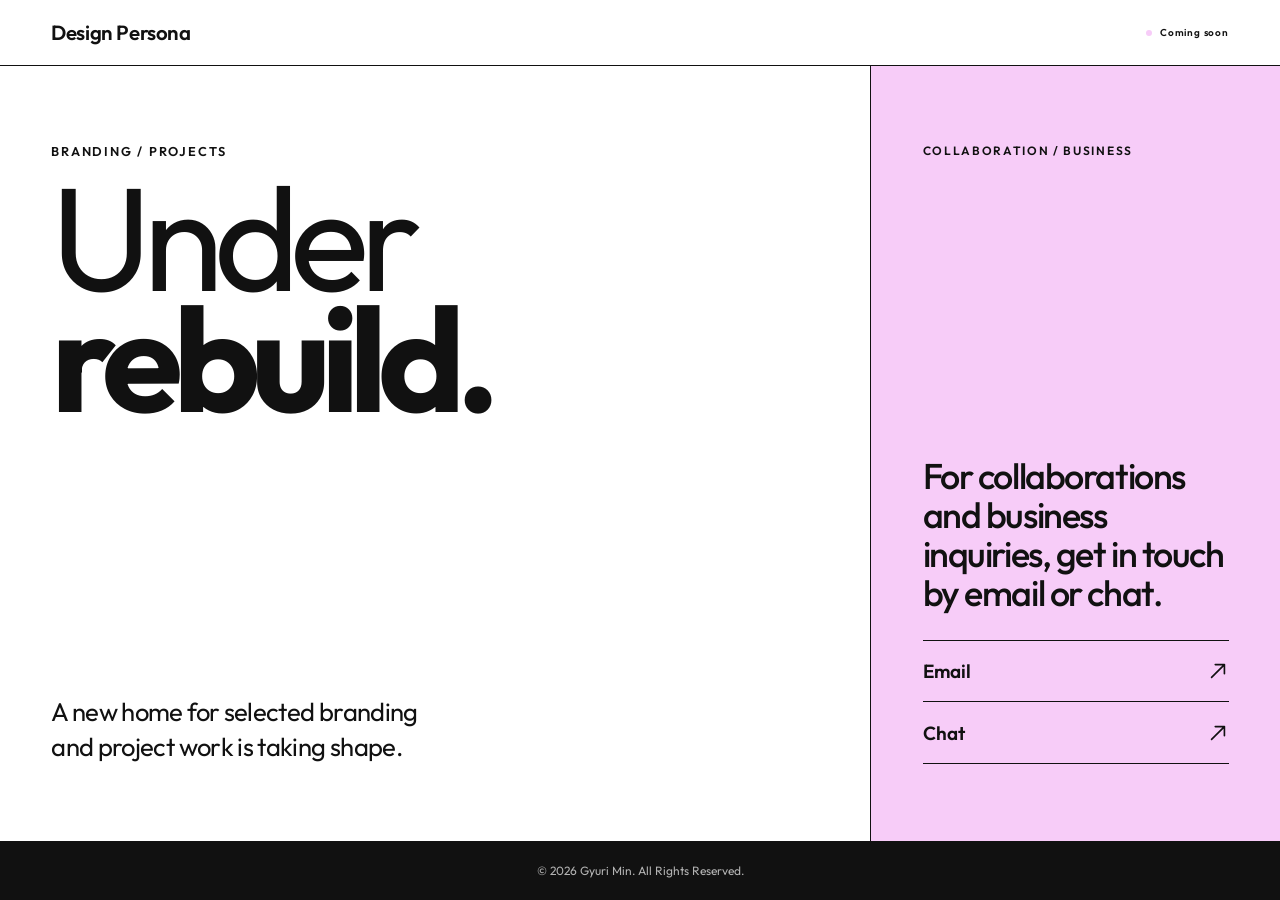
<file: index.html>
<!doctype html>
<html lang="ko">
<head>
  <meta charset="utf-8" />
  <meta name="viewport" content="width=device-width, initial-scale=1, viewport-fit=cover" />
  <meta name="theme-color" content="#f7ccf8" />
  <meta name="referrer" content="strict-origin-when-cross-origin" />
  <meta name="robots" content="noindex, nofollow, noarchive" />
  <title>Design Persona — Portfolio</title>
  <script>
    (function () {
      var route = (window.location.hash || '#/').replace(/^#\/?/, '').toLowerCase();
      if (!route) return;

      var knownRoutes = [
        'about',
        'archive',
        'chatlog',
        'gm-portfolio',
        'farmsplan-deli-cafe',
        'openfarm',
        '27-red-brick',
        'farmsplan-swine-feed',
        'aid-rebranding',
        'cafe-terrabite',
        'record-of-sea-salt',
        'farmsplan-cattle-feed',
        'farmsplan-chicken',
        'fp-brand-film',
        'fp-brand-identity',
        'gullyjumper-universe',
        'deep-dive-campaign',
        'fresh-chungnam',
        'siso-fair-2020',
        'news-letter',
        'chabssal-tteogkki',
        'eye-makeup',
        'portfolio-access-denied',
        'portfolio-link-invalid',
        'portfolio-link-inactive',
        'portfolio-link-error'
      ];
      var categoryRoutes = [
        'brand-systems',
        'fnb-retail',
        'packaging',
        'campaign-content',
        'digital-web',
        'illustration-character'
      ];
      var isKnownCategory = route.indexOf('category/') === 0 && categoryRoutes.indexOf(route.slice(9)) !== -1;

      if (knownRoutes.indexOf(route) === -1 && !isKnownCategory) {
        document.documentElement.style.visibility = 'hidden';
        window.location.replace('/404.html');
      }
    })();
  </script>
  <meta name="description" content="Selected branding and project work by Design Persona. A new site is taking shape." />
  <meta property="og:type" content="website" />
  <meta property="og:title" content="Design Persona — Portfolio" />
  <meta property="og:description" content="Selected branding and project work by Design Persona. A new site is taking shape." />
  <link rel="icon" href="./assets/icons/favicon2.png" sizes="any" />
  <link rel="preconnect" href="https://fonts.googleapis.com" />
  <link rel="preconnect" href="https://fonts.gstatic.com" crossorigin />
  <link href="https://fonts.googleapis.com/css2?family=Outfit:wght@400;500;600;700&display=swap" rel="stylesheet" />

  <!-- Microsoft Clarity: 기존 프로젝트를 유지해 공사중 모드 전후의 행동을 비교한다. -->
  <script>
    (function(c,l,a,r,i,t,y){
      c[a]=c[a]||function(){(c[a].q=c[a].q||[]).push(arguments)};
      t=l.createElement(r);t.async=1;t.src="https://www.clarity.ms/tag/"+i;
      y=l.getElementsByTagName(r)[0];y.parentNode.insertBefore(t,y);
    })(window, document, "clarity", "script", "unahd0ky9n");
  </script>

  <style>
    :root {
      color-scheme: light;
      --ink: #111111;
      --paper: #ffffff;
      --accent: #f7ccf8;
    }

    * { box-sizing: border-box; }

    html, body { min-height: 100%; }

    body {
      margin: 0;
      background: var(--paper);
      color: var(--ink);
      font-family: "Outfit", system-ui, -apple-system, BlinkMacSystemFont, "Segoe UI", sans-serif;
    }

    a { color: inherit; }

    .page {
      min-height: 100svh;
      display: grid;
      grid-template-rows: auto 1fr auto;
      overflow: hidden;
    }

    .topbar,
    .footer {
      display: flex;
      align-items: center;
      justify-content: space-between;
      gap: 24px;
      padding: 20px clamp(20px, 4vw, 64px);
    }

    .topbar { border-bottom: 1px solid var(--ink); }
    .footer { border-top: 1px solid var(--ink); }

    .brand {
      display: inline-flex;
      align-items: center;
      font-size: clamp(18px, 1.6vw, 22px);
      font-weight: 600;
      letter-spacing: -0.02em;
    }

    .status {
      display: inline-flex;
      align-items: center;
      gap: 8px;
      font-size: 10px;
      font-weight: 600;
      letter-spacing: 0.08em;
    }

    .status::before {
      width: 6px;
      height: 6px;
      border-radius: 50%;
      background: var(--accent);
      content: "";
      animation: pulse 1.8s ease-in-out infinite;
    }

    .main {
      position: relative;
      display: grid;
      grid-template-columns: minmax(0, 1.7fr) minmax(280px, 0.8fr);
      min-height: 0;
    }

    .message {
      display: flex;
      flex-direction: column;
      justify-content: space-between;
      gap: 48px;
      padding: clamp(36px, 6vw, 96px) clamp(20px, 4vw, 64px);
    }

    .eyebrow {
      margin: 0 0 18px;
      font-size: clamp(12px, 1vw, 14px);
      font-weight: 600;
      letter-spacing: 0.14em;
      text-transform: uppercase;
    }

    h1 {
      max-width: 1040px;
      margin: 0;
      font-size: clamp(66px, 11.5vw, 180px);
      font-weight: 400;
      letter-spacing: -0.065em;
      line-height: 0.82;
    }

    h1 span {
      color: var(--ink);
      font-weight: 700;
    }

    .summary {
      max-width: 620px;
      margin: 0;
      font-size: clamp(18px, 2vw, 28px);
      line-height: 1.35;
      letter-spacing: -0.025em;
      text-wrap: balance;
    }

    .contact-panel {
      display: flex;
      flex-direction: column;
      justify-content: flex-end;
      padding: clamp(36px, 6vw, 96px) clamp(28px, 4vw, 64px);
      background: var(--accent);
      border-left: 1px solid var(--ink);
    }

    .contact-label {
      margin: 0 0 auto;
      font-size: 12px;
      font-weight: 600;
      letter-spacing: 0.14em;
      text-transform: uppercase;
    }

    .contact-copy {
      margin: 0 0 28px;
      font-size: clamp(22px, 2.8vw, 40px);
      font-weight: 500;
      line-height: 1.08;
      letter-spacing: -0.04em;
      text-wrap: balance;
    }

    .contact-link {
      display: flex;
      align-items: center;
      justify-content: space-between;
      gap: 20px;
      min-height: 62px;
      padding: 17px 0;
      border-top: 1px solid var(--ink);
      border-bottom: 1px solid var(--ink);
      font-size: clamp(15px, 1.5vw, 19px);
      font-weight: 600;
      text-decoration: none;
    }

    .contact-link + .contact-link { border-top: 0; }

    .contact-link svg {
      width: 22px;
      height: 22px;
      transition: transform 180ms ease;
    }

    .contact-link:hover svg,
    .contact-link:focus-visible svg { transform: translate(4px, -4px); }

    .contact-link:focus-visible {
      outline: 3px solid var(--ink);
      outline-offset: 5px;
    }

    .footer {
      justify-content: center;
      background: var(--ink);
      color: #b3b3b3;
      font-size: 12px;
      line-height: 1.5;
      text-align: center;
    }

    .footer p { margin: 0; }

    @keyframes pulse {
      0%, 100% { opacity: 1; transform: scale(1); }
      50% { opacity: 0.38; transform: scale(0.78); }
    }

    @media (max-width: 760px) {
      .page { min-height: 100dvh; }
      .topbar { padding-block: 16px; }
      .main { grid-template-columns: 1fr; }
      .message { min-height: 58svh; }
      h1 { font-size: clamp(66px, 21vw, 104px); }
      .contact-panel {
        min-height: 42svh;
        border-top: 1px solid var(--ink);
        border-left: 0;
      }
      .contact-label { margin-bottom: 72px; }
      .footer { align-items: center; }
    }

    @media (prefers-reduced-motion: reduce) {
      .status::before { animation: none; }
      .contact-link svg { transition: none; }
    }
  </style>
</head>

<body>
  <div class="page">
    <header class="topbar">
      <div class="brand" aria-label="Design Persona">
        <span>Design Persona</span>
      </div>
      <div class="status">Coming soon</div>
    </header>

    <main class="main">
      <section class="message" aria-labelledby="pageTitle">
        <div>
          <p class="eyebrow">Branding / Projects</p>
          <h1 id="pageTitle">Under<br /><span>rebuild.</span></h1>
        </div>
        <p class="summary">
          A new home for selected branding<br />
          and project work is taking shape.
        </p>
      </section>

      <aside class="contact-panel" aria-labelledby="contactTitle">
        <p class="contact-label">Collaboration / Business</p>
        <p class="contact-copy" id="contactTitle">
          For collaborations and business inquiries, get in touch by email or chat.
        </p>
        <a class="contact-link" id="emailInquiry" href="mailto:designpersona.kr@gmail.com">
          <span>Email</span>
          <svg viewBox="0 0 24 24" fill="none" aria-hidden="true">
            <path d="M5 19 19 5M9 5h10v10" stroke="currentColor" stroke-width="1.8" stroke-linecap="round" stroke-linejoin="round" />
          </svg>
        </a>
        <a class="contact-link" id="chatInquiry" href="https://example.com/designpersona-chat" target="_blank" rel="noopener noreferrer">
          <span>Chat</span>
          <svg viewBox="0 0 24 24" fill="none" aria-hidden="true">
            <path d="M5 19 19 5M9 5h10v10" stroke="currentColor" stroke-width="1.8" stroke-linecap="round" stroke-linejoin="round" />
          </svg>
        </a>
      </aside>
    </main>

    <footer class="footer">
      <p>© 2026 Gyuri Min. All Rights Reserved.</p>
    </footer>
  </div>

  <script>
    (function () {
      var params = new URLSearchParams(window.location.search);
      var hashRoute = (window.location.hash || "#/").replace(/^#\/?/, "") || "home";
      var referrerHost = "direct";

      try {
        if (document.referrer) referrerHost = new URL(document.referrer).hostname || "referral";
      } catch (error) {
        referrerHost = "referral";
      }

      var source = params.get("utm_source") || params.get("ref") || params.get("from") || referrerHost;
      var medium = params.get("utm_medium") || (source === "direct" ? "none" : "referral");
      var campaign = params.get("utm_campaign") || "portfolio_lock";
      var content = params.get("utm_content") || hashRoute;

      var safe = function (value) {
        return String(value || "unknown").slice(0, 120);
      };

      window.clarity("set", "site_mode", "construction");
      window.clarity("set", "entry_source", safe(source));
      window.clarity("set", "entry_medium", safe(medium));
      window.clarity("set", "entry_campaign", safe(campaign));
      window.clarity("set", "entry_content", safe(content));
      window.clarity("set", "invite_id", safe(params.get("invite_id") || "none"));
      window.clarity("set", "entry_route", safe(hashRoute));
      window.clarity("set", "portfolio_access", params.get("access") === "denied" ? "denied" : "construction");
      window.clarity("event", "construction_view");

      [5, 15, 30].forEach(function (seconds) {
        window.setTimeout(function () {
          window.clarity("event", "stay_" + String(seconds).padStart(2, "0") + "s");
        }, seconds * 1000);
      });

      var email = document.getElementById("emailInquiry");
      var subject = "[Design Persona] Collaboration / Business inquiry";
      var body = [
        "Hello Design Persona,",
        "",
        "I would like to discuss:",
        "",
        "---",
        "Entry reference: " + safe(source) + " / " + safe(content)
      ].join("\n");

      email.href = "mailto:designpersona.kr@gmail.com?subject=" + encodeURIComponent(subject) + "&body=" + encodeURIComponent(body);
      email.addEventListener("click", function () {
        window.clarity("event", "email_inquiry_click");
      });

      var chat = document.getElementById("chatInquiry");
      chat.addEventListener("click", function () {
        window.clarity("event", "chat_inquiry_click");
      });
    })();
  </script>
</body>
</html>
</file>
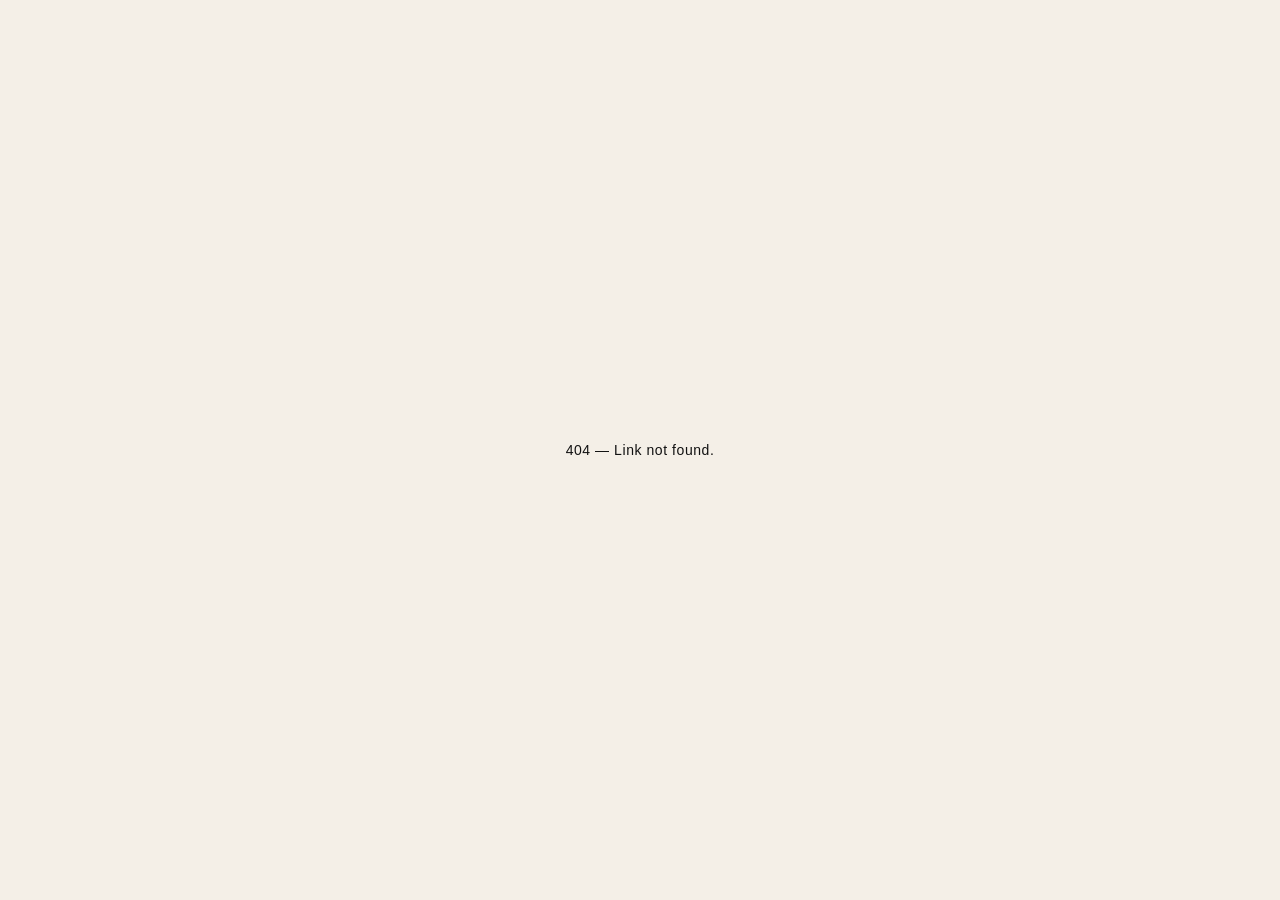
<file: go/index.html>
<!doctype html>
<html lang="ko">
<head>
  <meta charset="utf-8" />
  <meta name="viewport" content="width=device-width, initial-scale=1" />
  <meta name="robots" content="noindex, nofollow, noarchive" />
  <title>Design Persona — Opening portfolio</title>
  <style>
    :root {
      color-scheme: light;
      font-family: Arial, sans-serif;
    }

    body {
      min-height: 100vh;
      margin: 0;
      display: grid;
      place-items: center;
      background: #f4efe7;
      color: #111;
    }

    p {
      margin: 0;
      font-size: 14px;
      letter-spacing: 0.04em;
    }
  </style>
  <script>
    (function () {
      var hashCode = (window.location.hash || '').replace(/^#\/?/, '');
      var queryCode = new URLSearchParams(window.location.search).get('k') || '';
      var code = (hashCode || queryCode).trim().toLowerCase();

      var showNotFound = function () {
        var render = function () {
          document.title = '404 — Link not found';
          var message = document.getElementById('statusMessage');
          if (message) message.textContent = '404 — Link not found.';
        };
        if (document.readyState === 'loading') {
          document.addEventListener('DOMContentLoaded', render, { once: true });
        } else {
          render();
        }
      };

      if (!/^[a-z0-9]{6,24}$/.test(code)) {
        showNotFound();
        return;
      }

      fetch('./links.json?t=' + Date.now(), { cache: 'no-store' })
        .then(function (response) {
          if (!response.ok) throw new Error('registry_unavailable');
          return response.json();
        })
        .then(function (registry) {
          var entry = registry && registry.links && registry.links[code];
          if (!entry || entry.active !== true) {
            showNotFound();
            return;
          }

          window.location.replace('/portfolio.html?k=' + encodeURIComponent(code) + '#/archive');
        })
        .catch(function () {
          showNotFound();
        });
    })();
  </script>
</head>
<body>
  <p id="statusMessage">Opening portfolio…</p>
</body>
</html>
</file>
